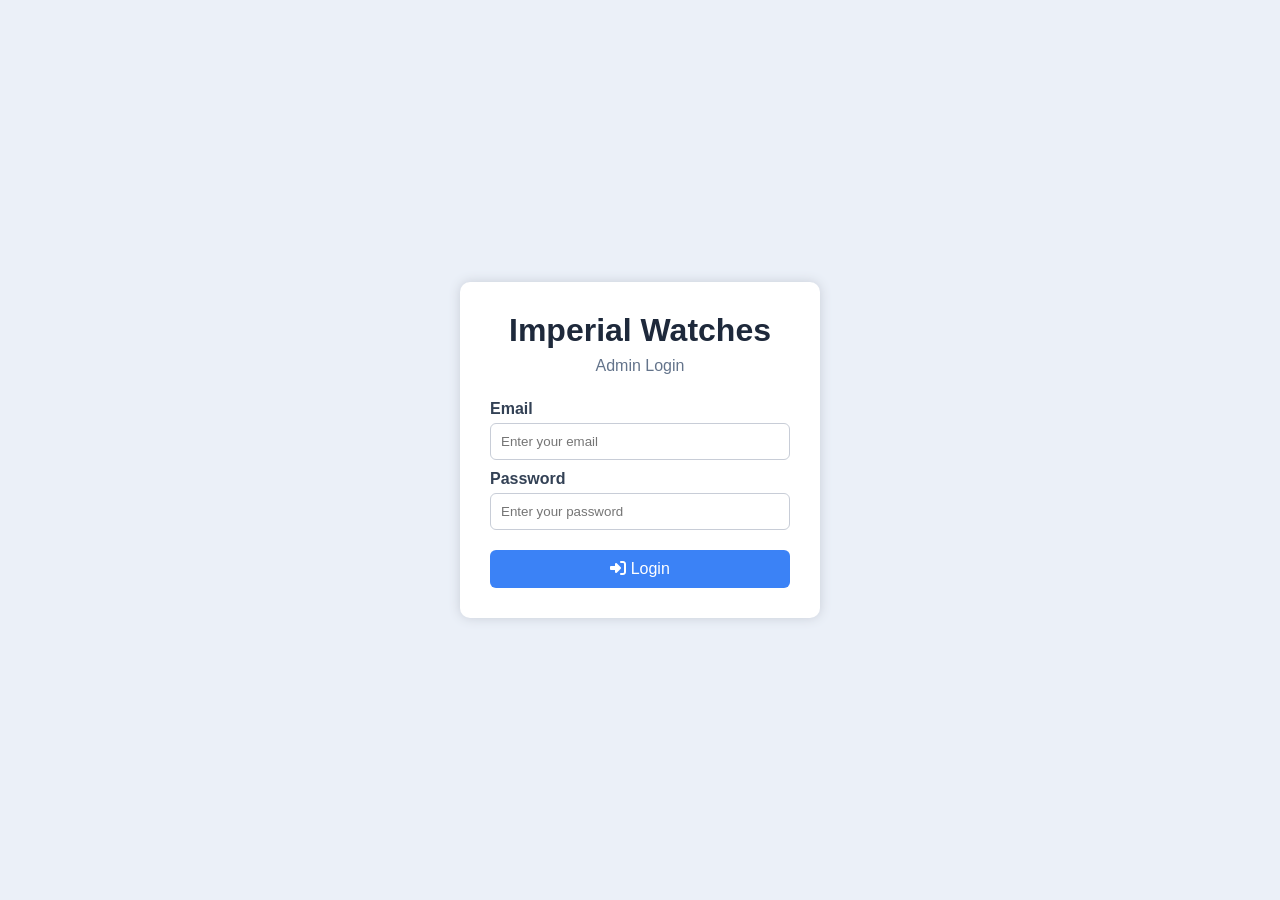
<file: index.html>
<!doctype html>
<html lang="en">
  <head>
    <meta charset="UTF-8" />
    <meta name="viewport" content="width=device-width, initial-scale=1.0" />

    <title>Imperial Watches - Login</title>

    <link rel="stylesheet" href="Login.css" />

    <link
      rel="stylesheet"
      href="https://cdnjs.cloudflare.com/ajax/libs/font-awesome/6.7.2/css/all.min.css"
    />
  </head>

  <body>
    <div class="login-box">
      <h1>Imperial Watches</h1>

      <p>Admin Login</p>

      <form action="dashboard.html">
        <label>Email</label>
        <input type="email" placeholder="Enter your email" required />

        <label>Password</label>
        <input type="password" placeholder="Enter your password" required />

        <button type="submit">
          <i class="fa-solid fa-right-to-bracket"></i> Login
        </button>
      </form>
    </div>
  </body>
</html>
</file>
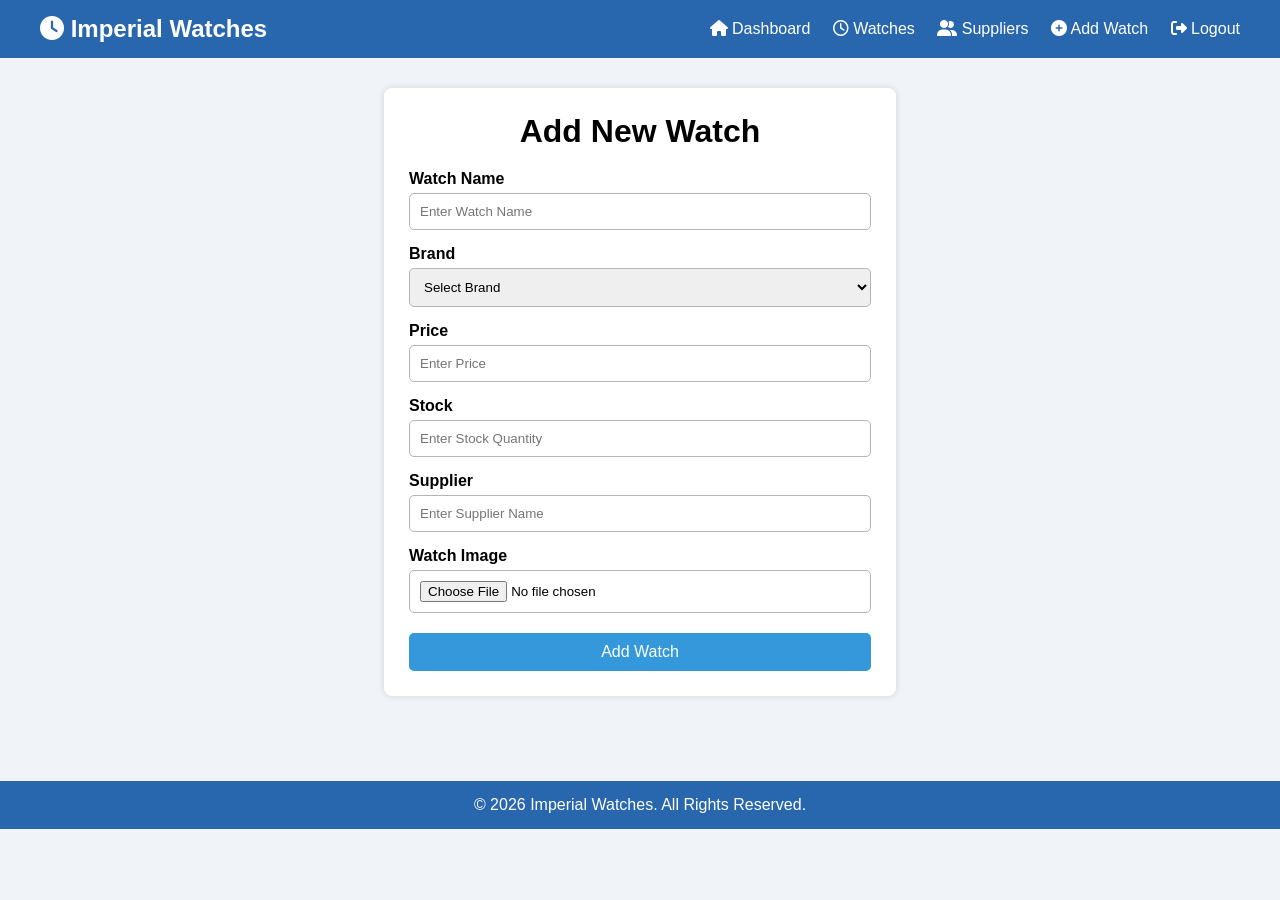
<file: AddWatch.html>
<!DOCTYPE html>
<html>

<head>

<meta charset="UTF-8">
<title>Add Watch</title>

<link rel="stylesheet" href="AddWatch.css">
<link rel="stylesheet" href="https://cdnjs.cloudflare.com/ajax/libs/font-awesome/6.7.2/css/all.min.css">

</head>

<body>

<header>

<h2><i class="fa-solid fa-clock"></i> Imperial Watches</h2>

<nav>
<a href="dashboard.html"><i class="fa-solid fa-house"></i> Dashboard</a>
<a href="Watches.html"><i class="fa-regular fa-clock"></i> Watches</a>
<a href="Suppliers.html"><i class="fa-solid fa-user-group"></i> Suppliers</a>
<a href="AddWatch.html"><i class="fa-solid fa-circle-plus"></i> Add Watch</a>
<a href="Logout.html"><i class="fa-solid fa-right-from-bracket"></i> Logout</a>
</nav>

</header>

<div class="container">

<h1>Add New Watch</h1>

<form id="watchForm" >

<label>Watch Name</label>
<input type="text" id="watchName" placeholder="Enter Watch Name">

<label>Brand</label>
<select id="brand" >
<option>Select Brand</option>
<option>Rolex</option>
<option>Casio</option>
<option>Apple</option>
<option>Fossil</option>
<option>Omega</option>
<option>Tissot</option>
<option>Seiko</option>
<option>Titan</option>
<option>Citizen</option>
<option>Timex</option>
</select>

<label>Price</label>
<input type="number" id="price" placeholder="Enter Price">

<label>Stock</label>
<input type="number" id="stock" placeholder="Enter Stock Quantity">

<label>Supplier</label>
<input type="text" id="supplier" placeholder="Enter Supplier Name">

<label>Watch Image</label>
<input type="file" id="image" >

<button type="submit">Add Watch</button>

</form>

</div>

<footer>

<p>© 2026 Imperial Watches. All Rights Reserved.</p>

</footer>

<script src="AddWatch.js" ></script>

</body>

</html>
</file>
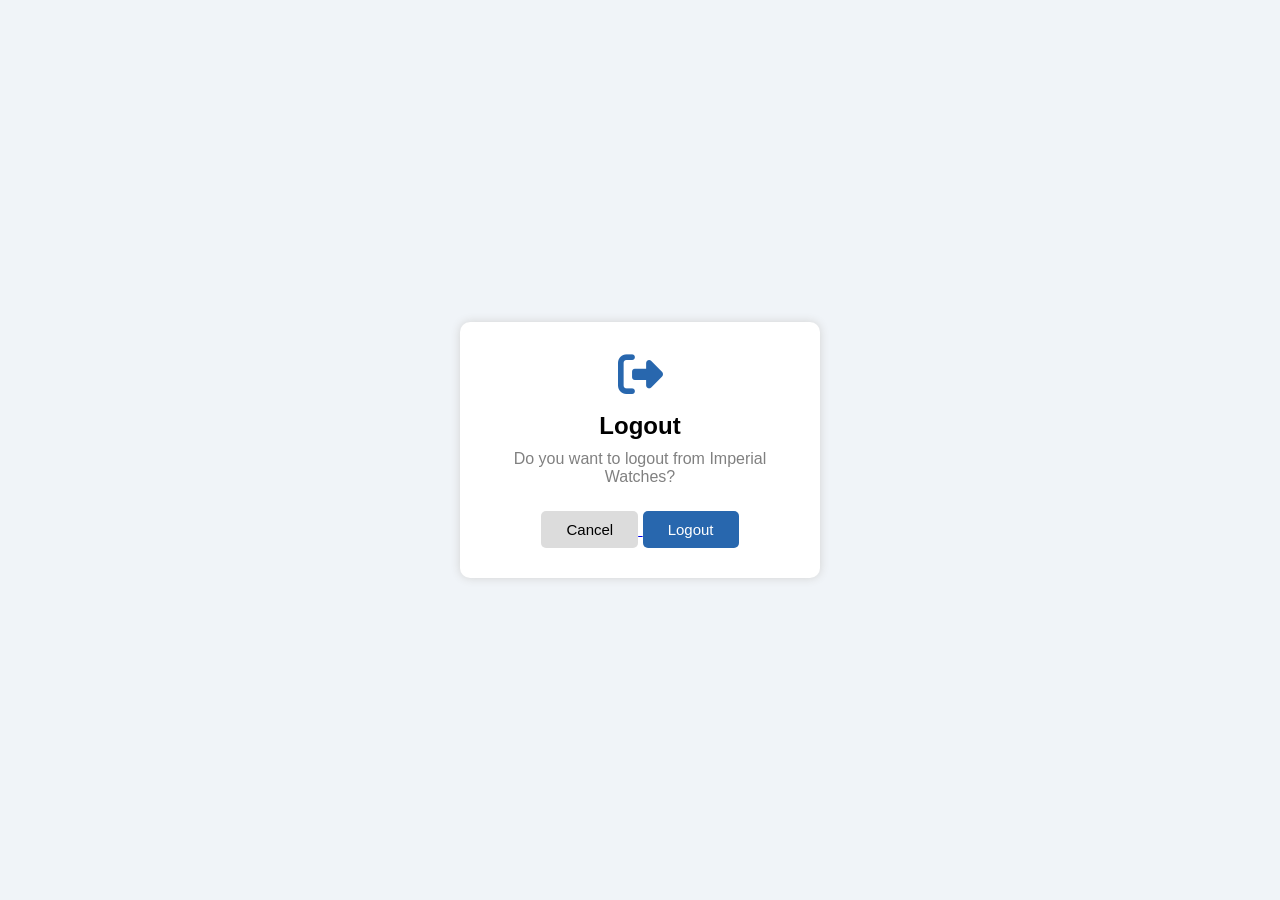
<file: Logout.html>
<!DOCTYPE html>
<html lang="en">

<head>

<meta charset="UTF-8">
<meta name="viewport" content="width=device-width, initial-scale=1.0">

<title>Logout</title>

<link rel="stylesheet" href="Logout.css">
<link rel="stylesheet" href="https://cdnjs.cloudflare.com/ajax/libs/font-awesome/6.7.2/css/all.min.css">

</head>

<body>

<div class="box">

<i class="fa-solid fa-right-from-bracket icon"></i>

<h2>Logout</h2>

<p>Do you want to logout from Imperial Watches?</p>

<div class="buttons">

<a href="dashboard.html">
<button class="cancel">Cancel</button>
</a>

<a href="index.html">
<button class="logout">Logout</button>
</a>

</div>

</div>

</body>

</html>
</file>
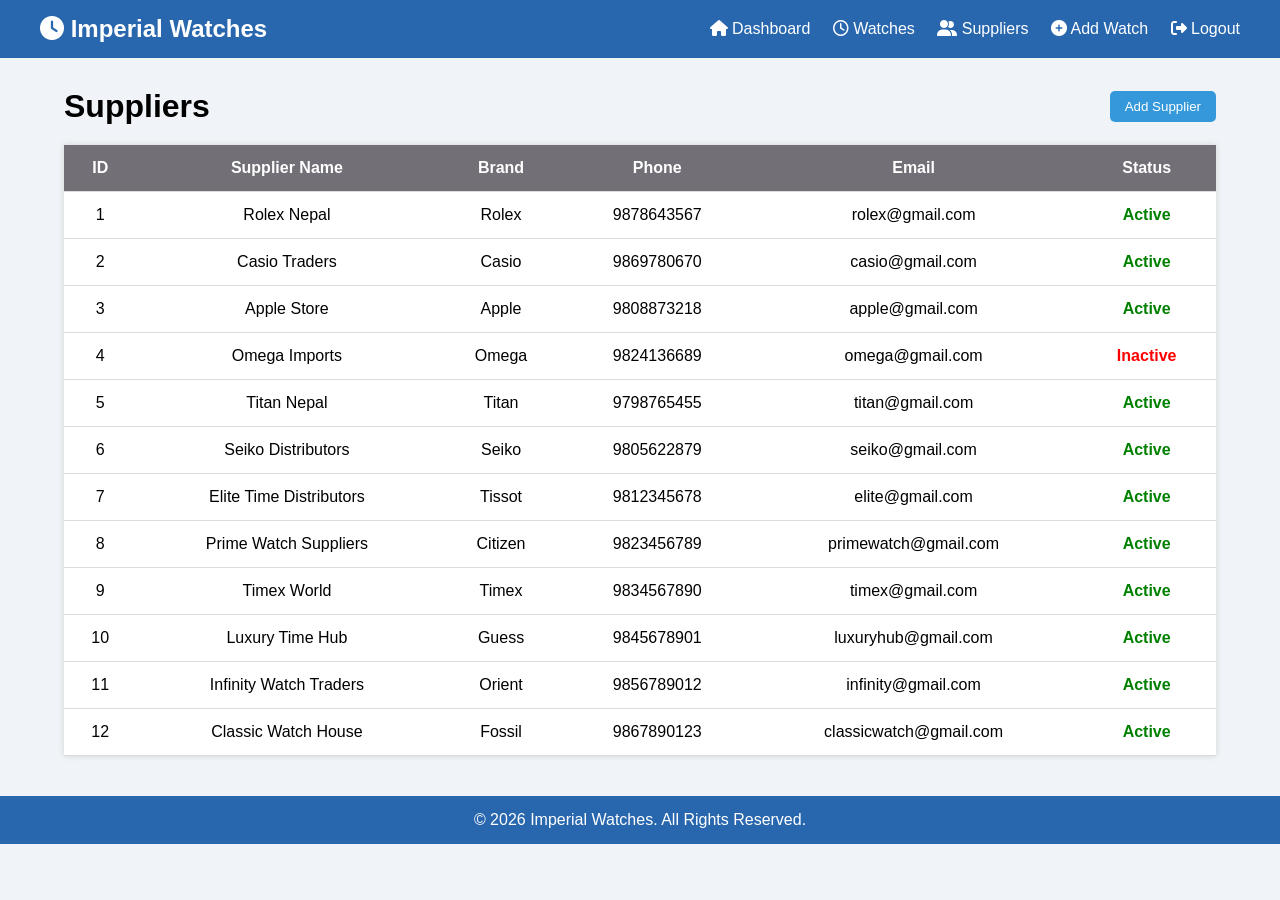
<file: Suppliers.html>
<!DOCTYPE html>
<html>

<head>

<meta charset="UTF-8">
<title>Suppliers</title>

<link rel="stylesheet" href="Suppliers.css">
<link rel="stylesheet" href="https://cdnjs.cloudflare.com/ajax/libs/font-awesome/6.7.2/css/all.min.css">

</head>

<body>

<header>

<h2><i class="fa-solid fa-clock"></i> Imperial Watches</h2>

<nav>
<a href="dashboard.html"><i class="fa-solid fa-house"></i> Dashboard</a>
<a href="Watches.html"><i class="fa-regular fa-clock"></i> Watches</a>
<a href="Suppliers.html"><i class="fa-solid fa-user-group"></i> Suppliers</a>
<a href="AddWatch.html"><i class="fa-solid fa-circle-plus"></i> Add Watch</a>
<a href="Logout.html"><i class="fa-solid fa-right-from-bracket"></i> Logout</a>
</nav>

</header>

<div class="container">

<div class="top">

<h1>Suppliers</h1>

<button>Add Supplier</button>

</div>

<table>

<tr>
<th>ID</th>
<th>Supplier Name</th>
<th>Brand</th>
<th>Phone</th>
<th>Email</th>
<th>Status</th>
</tr>

<tr>
<td>1</td>
<td>Rolex Nepal</td>
<td>Rolex</td>
<td>9878643567</td>
<td>rolex@gmail.com</td>
<td><span class="active">Active</span></td>
</tr>

<tr>
<td>2</td>
<td>Casio Traders</td>
<td>Casio</td>
<td>9869780670</td>
<td>casio@gmail.com</td>
<td><span class="active">Active</span></td>
</tr>

<tr>
<td>3</td>
<td>Apple Store</td>
<td>Apple</td>
<td>9808873218</td>
<td>apple@gmail.com</td>
<td><span class="active">Active</span></td>
</tr>

<tr>
<td>4</td>
<td>Omega Imports</td>
<td>Omega</td>
<td>9824136689</td>
<td>omega@gmail.com</td>
<td><span class="inactive">Inactive</span></td>
</tr>

<tr>
<td>5</td>
<td>Titan Nepal</td>
<td>Titan</td>
<td>9798765455</td>
<td>titan@gmail.com</td>
<td><span class="active">Active</span></td>
</tr>

<tr>
<td>6</td>
<td>Seiko Distributors</td>
<td>Seiko</td>
<td>9805622879</td>
<td>seiko@gmail.com</td>
<td><span class="active">Active</span></td>
</tr>

<tr>
<td>7</td>
<td>Elite Time Distributors</td>
<td>Tissot</td>
<td>9812345678</td>
<td>elite@gmail.com</td>
<td><span class="active">Active</span></td>
</tr>

<tr>
<td>8</td>
<td>Prime Watch Suppliers</td>
<td>Citizen</td>
<td>9823456789</td>
<td>primewatch@gmail.com</td>
<td><span class="active">Active</span></td>
</tr>

<tr>
<td>9</td>
<td>Timex World</td>
<td>Timex</td>
<td>9834567890</td>
<td>timex@gmail.com</td>
<td><span class="active">Active</span></td>
</tr>

<tr>
<td>10</td>
<td>Luxury Time Hub</td>
<td>Guess</td>
<td>9845678901</td>
<td>luxuryhub@gmail.com</td>
<td><span class="active">Active</span></td>
</tr>

<tr>
<td>11</td>
<td>Infinity Watch Traders</td>
<td>Orient</td>
<td>9856789012</td>
<td>infinity@gmail.com</td>
<td><span class="active">Active</span></td>
</tr>

<tr>
<td>12</td>
<td>Classic Watch House</td>
<td>Fossil</td>
<td>9867890123</td>
<td>classicwatch@gmail.com</td>
<td><span class="active">Active</span></td>
</tr>

</table>

</div>

<footer>

<p>© 2026 Imperial Watches. All Rights Reserved.</p>

</footer>

</body>

</html>
</file>
<file: Login.css>
*{
margin:0;
padding:0;
box-sizing:border-box;
font-family:Arial,sans-serif;
}

body{
background:rgb(235,240,248);
display:flex;
justify-content:center;
align-items:center;
height:100vh;
}

.login-box{
width:360px;
background:white;
padding:30px;
border-radius:10px;
box-shadow:0 0 12px rgb(200,205,215);
}

h1{
text-align:center;
color:rgb(30,41,59);
margin-bottom:8px;
}

p{
text-align:center;
color:rgb(100,116,139);
margin-bottom:25px;
}

label{
display:block;
margin:10px 0 5px;
font-weight:bold;
color:rgb(51,65,85);
}

input{
width:100%;
padding:10px;
border:1px solid rgb(200,205,215);
border-radius:6px;
outline:none;
}

input:focus{
border-color:rgb(59,130,246);
}

button{
width:100%;
margin-top:20px;
padding:10px;
background:rgb(59,130,246);
color:white;
border:none;
border-radius:6px;
font-size:16px;
cursor:pointer;
}

button:hover{
background:rgb(37,99,235);
}
</file>
<file: AddWatch.css>
*{
margin:0;
padding:0;
box-sizing:border-box;
font-family:Arial,sans-serif;
}

body{
background:rgb(240,244,248);
}

header{
background:rgb(40,103,174);
color:white;
padding:15px 40px;
display:flex;
justify-content:space-between;
align-items:center;
}

.logo{
width:35px;
height:35px;
margin-right:8px;
vertical-align:middle;
}

nav a{
color:white;
text-decoration:none;
margin-left:18px;
}

nav a:hover{
color:rgb(255,215,0);
}

.container{
width:40%;
margin:30px auto;
background:white;
padding:25px;
border-radius:8px;
box-shadow:0 0 6px rgb(210,210,210);
}

.container h1{
text-align:center;
margin-bottom:20px;
}

label{
display:block;
margin-top:15px;
margin-bottom:5px;
font-weight:bold;
}

input,select{
width:100%;
padding:10px;
border:1px solid rgb(180,180,180);
border-radius:5px;
}

button{
width:100%;
margin-top:20px;
padding:10px;
background:rgb(52,152,219);
color:white;
border:none;
border-radius:5px;
cursor:pointer;
font-size:16px;
}

button:hover{
background:rgb(40,103,174);
}

footer{
background:rgb(40,103,174);
color:white;
text-align:center;
padding:15px;
margin-top:85px;
}

@media(max-width:768px){

header{
flex-direction:column;
}

nav{
margin-top:10px;
}

.container{
width:90%;
}
}
</file>
<file: Logout.css>
*{
margin:0;
padding:0;
box-sizing:border-box;
font-family:Arial,sans-serif;
}

body{
background:rgb(240,244,248);
display:flex;
justify-content:center;
align-items:center;
height:100vh;
}

.box{
background:white;
width:360px;
padding:30px;
border-radius:10px;
text-align:center;
box-shadow:0 0 10px rgb(210,210,210);
}

.box i{
font-size:45px;
color:rgb(40,103,174);
margin-bottom:15px;
}

h2{
margin-bottom:10px;
}

p{
color:gray;
margin-bottom:25px;
}

.btn{
display:flex;
justify-content:center;
gap:15px;
}

button{
padding:10px 25px;
border:none;
border-radius:5px;
cursor:pointer;
font-size:15px;
}

.cancel{
background:rgb(220,220,220);
}

.logout{
background:rgb(40,103,174);
color:white;
}

button:hover{
opacity:1;
}
</file>
<file: Suppliers.css>
*{
margin:0;
padding:0;
box-sizing:border-box;
font-family:Arial,sans-serif;
}

body{
background:rgb(240,244,248);
}

header{
background:rgb(40,103,174);
color:white;
padding:15px 40px;
display:flex;
justify-content:space-between;
align-items:center;
position:sticky;
top:0;
z-index:100;
}

.logo{
width:35px;
height:35px;
vertical-align:middle;
margin-right:8px;
}

nav a{
color:white;
text-decoration:none;
margin-left:18px;
}

nav a:hover{
color:rgb(255,215,0);
}

.container{
width:90%;
margin:30px auto;
}

.top{
display:flex;
justify-content:space-between;
align-items:center;
margin-bottom:20px;
}

button{
background:rgb(52,152,219);
color:white;
padding:8px 15px;
border:none;
border-radius:5px;
cursor:pointer;
}

table{
width:100%;
border-collapse:collapse;
background:white;
box-shadow:0 0 6px rgb(210,210,210);
}

th{
background:rgb(114,111,119);
color:white;
}

th,td{
padding:14px;
text-align:center;
border-bottom:1px solid rgb(220,220,220);
}

.active{
color:green;
font-weight:bold;
}

.inactive{
color:red;
font-weight:bold;
}

footer{
background:rgb(40,103,174);
color:white;
text-align:center;
padding:15px;
margin-top:40px;
}


@media(max-width:768px){
header{
flex-direction:column;
}

nav{
margin-top:10px;
}

.top{
flex-direction:column;
gap:10px;
}

table{
font-size:14px;
}
}
</file>
